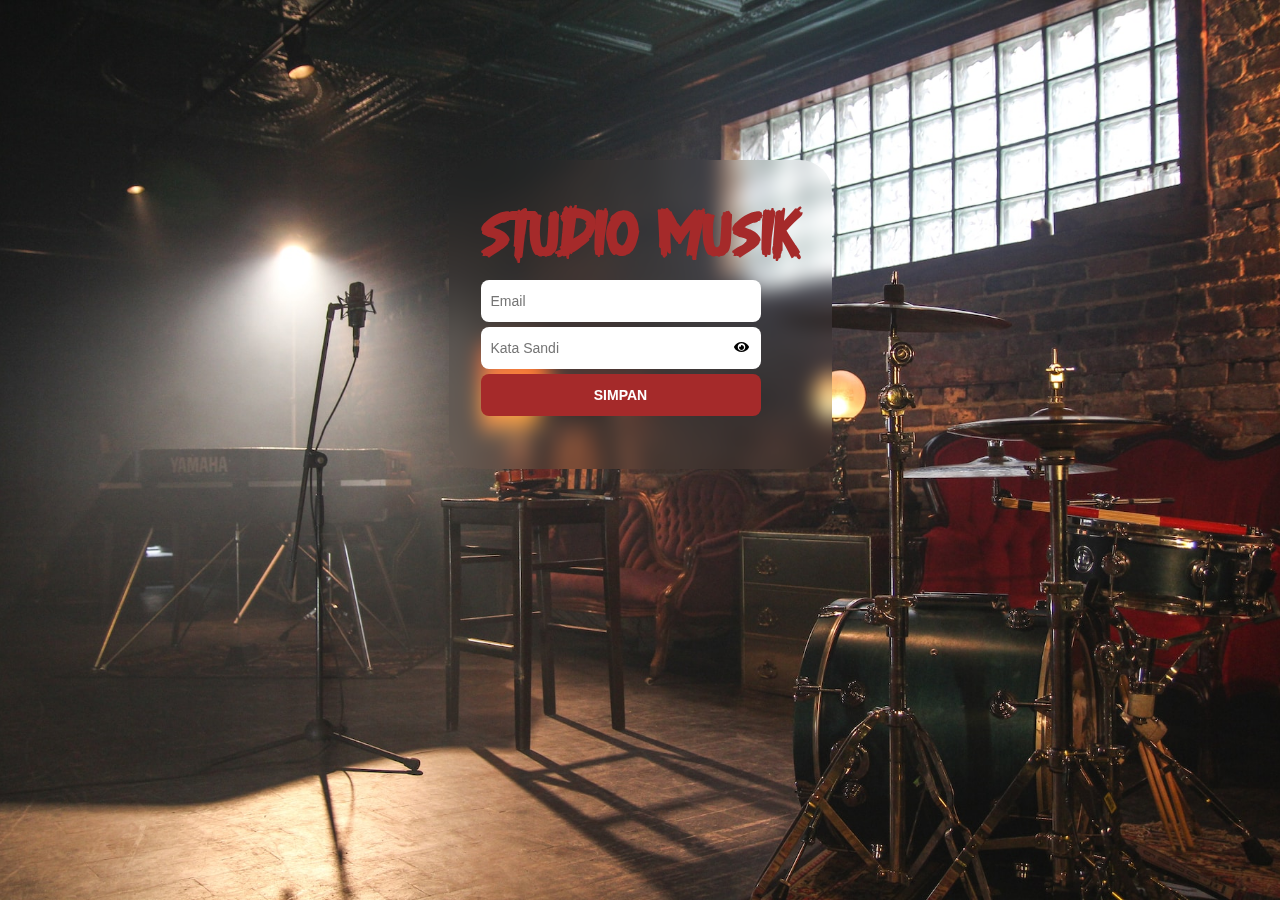
<file: html/index.html>
<!DOCTYPE html>
<html lang="en">
  <head>
    <meta charset="UTF-8" />
    <meta name="viewport" content="width=device-width, initial-scale=1.0" />
    <link rel="stylesheet" href="/css/style.css" />
    <link
      rel="stylesheet"
      href="https://cdnjs.cloudflare.com/ajax/libs/font-awesome/5.15.3/css/all.min.css"
    />
    <title>Login</title>
  </head>
  <body>
    <main>
      <section>
        <form id="formLogin">
          <article class="img">
            <h1>Studio Musik</h1>
          </article>
          <article>
            <input type="email" id="email" placeholder="Email" />
          </article>
          <article>
            <input type="password" id="password" placeholder="Kata Sandi" />
          </article>
          <input type="submit" id="simpan" value="SIMPAN" />
        </form>
        <button id="togglePassword"><i class="fas fa-eye"></i></button>
      </section>
    </main>
    <script src="/js/script.js"></script>
  </body>
</html>
</file>
<file: css/style.css>
@font-face {
  font-family: "Death Spirit";
  src: url("/fonts/Death Spirit.ttf") format("truetype");
}

* {
  margin: 0;
  padding: 0;
  box-sizing: border-box;
}

/* Form Login */
body {
  height: 100vh;
  background-image: url("/gambar/studio.jpg");
  background-position: center top;
  background-repeat: no-repeat;
  background-size: cover;
}

main {
  width: 100vw;
  display: flex;
  justify-content: center;
}

section {
  margin-top: 10em;
  padding: 2em 2em 3em 2em;
  backdrop-filter: blur(10px);
  -webkit-backdrop-filter: blur(10px);
  opacity: 1;
  border-radius: 2rem;
}

.img {
  text-align: center;
  color: #ffffff;
  margin-bottom: 8px;
  font-family: "Death Spirit";
  font-size: 30px;
  color: brown;
}

form {
  display: grid;
}

form > article input,
input[type="submit"] {
  width: 20em;
  height: 3em;
  margin-bottom: 5px;
  border-radius: 8px;
  border-style: none;
  outline: none;
}

form > article input[type="email"]:focus,
form > article input[type="password"]:focus {
  border: brown solid 2px;
}

input[type="submit"] {
  background-color: brown;
  color: #ffffff;
  font-weight: bold;
  cursor: pointer;
}

input[placeholder] {
  padding-left: 10px;
}

input[placeholder],
input[value] {
  font-size: 14px;
  font-family: Arial, Helvetica, sans-serif;
}

#togglePassword {
  margin: 0em 0em 0em 0em;
}

.sandi {
  text-decoration: none;
  font-size: 12px;
  padding-left: 5px;
  margin: 0px 0px 9px 0px;
  color: #ffffff;
  font-weight: bold;
}

#togglePassword {
  cursor: pointer;
  display: flex;
  position: absolute;
  background: none;
  border: none;
  margin: -6em 0em 0em 19em;
}

/* Akhir Form Login  */
</file>
